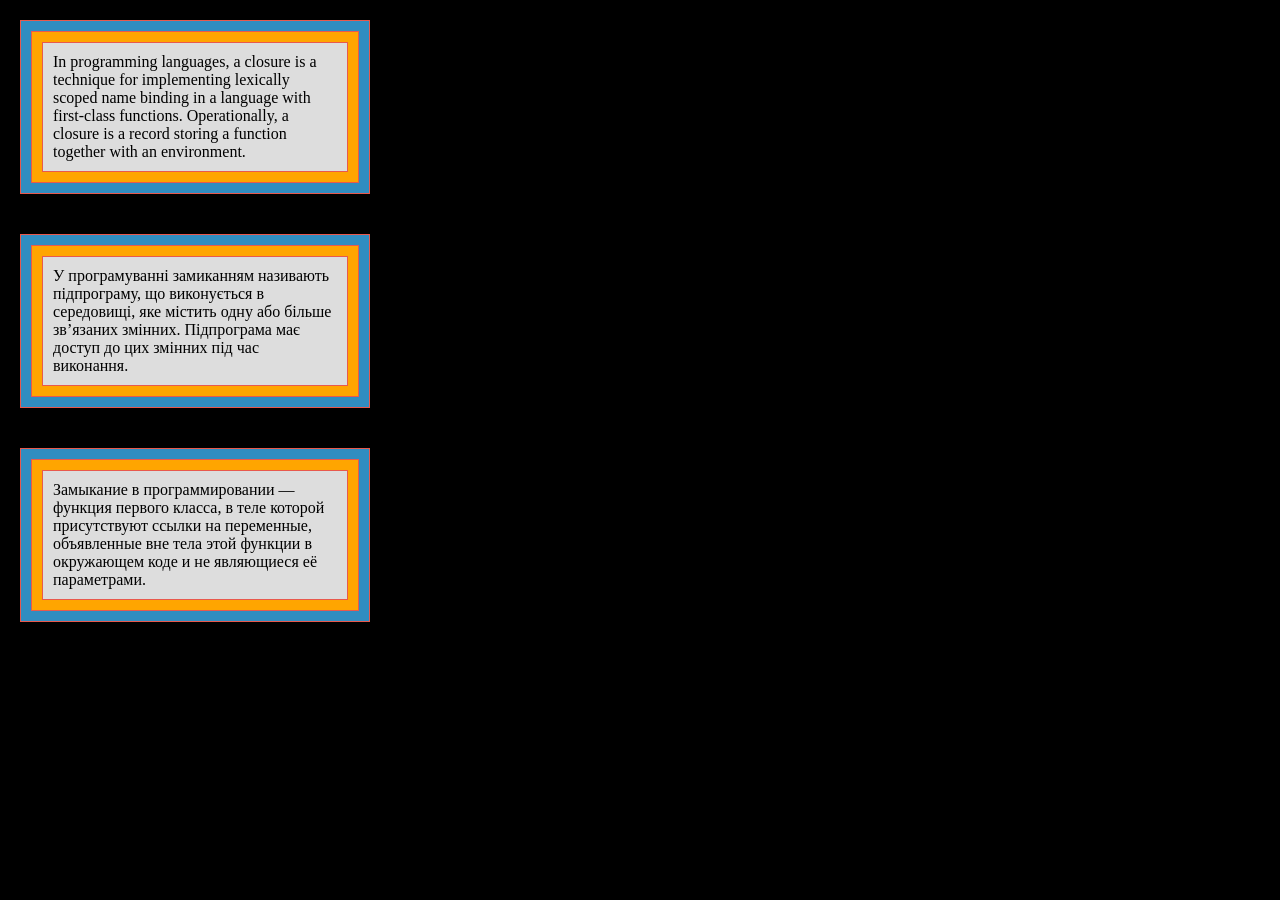
<file: index.html>
<!DOCTYPE html><html lang="en"><head><meta charset="UTF-8"><meta name="viewport" content="width=device-width, initial-scale=1.0"><title>Enclosures</title><link rel="stylesheet" href="style.a8ce4b11.css"></head><body> <div id="qa-block" class="blocks border-out"> <div class="blocks border-in"> <p class="blocks text"> In programming languages, a closure is a technique for implementing lexically scoped name binding in a language with first-class functions. Operationally, a closure is a record storing a function together with an environment. </p> </div> </div> <div class="blocks border-out"> <div class="blocks border-in"> <p class="blocks text"> У програмуванні замиканням називають підпрограму, що виконується в середовищі, яке містить одну або більше зв’язаних змінних. Підпрограма має доступ до цих змінних під час виконання. </p> </div> </div> <div class="blocks border-out"> <div class="blocks border-in"> <p class="blocks text"> Замыкание в программировании — функция первого класса, в теле которой присутствуют ссылки на переменные, объявленные вне тела этой функции в окружающем коде и не являющиеся её параметрами. </p> </div> </div> </body></html>
</file>
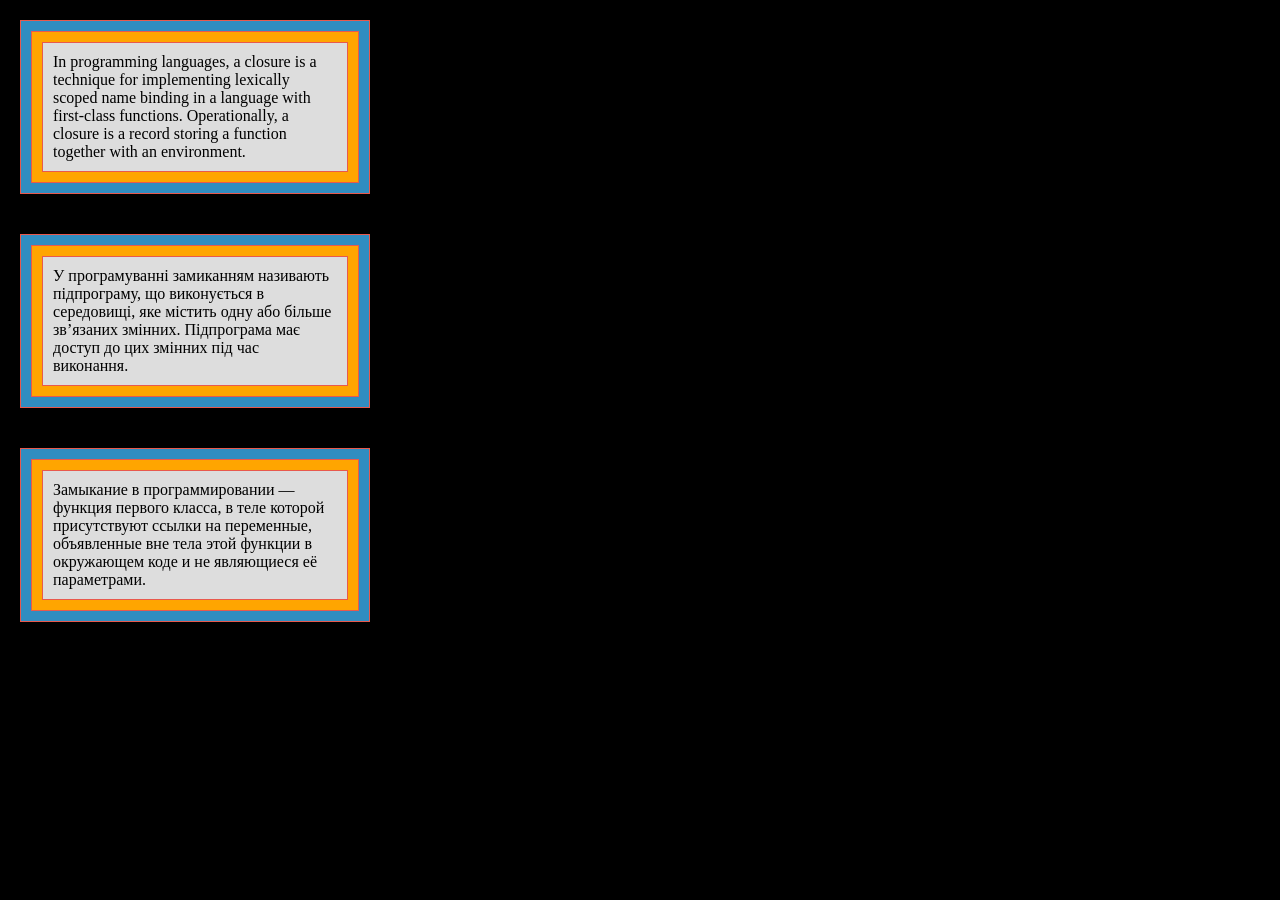
<file: src/index.html>
<!DOCTYPE html>
<html lang="en">
  <head>
    <meta charset="UTF-8">
    <meta name="viewport" content="width=device-width, initial-scale=1.0">
    <title>Enclosures</title>
    <link rel="stylesheet" href="./style.css">
  </head>
  <body>
    <div id="qa-block" class="blocks border-out">
      <div class="blocks border-in">
          <p class="blocks text">
            In programming languages, a closure is a technique for
            implementing lexically scoped name binding in a language
            with first-class functions. Operationally, a closure is a record
            storing a function together with an environment.
          </p>
      </div>
    </div>
    <div class="blocks border-out">
      <div class="blocks border-in">
          <p class="blocks text">
            У програмуванні замиканням називають підпрограму, що виконується в середовищі,
            яке містить одну або більше зв’язаних змінних.
            Підпрограма має доступ до цих змінних під час виконання.
          </p>
      </div>
    </div>
    <div class="blocks border-out">
      <div class="blocks border-in">
          <p class="blocks text">
            Замыкание в программировании — функция первого класса, в теле которой
            присутствуют ссылки на переменные, объявленные вне тела этой функции
            в окружающем коде и не являющиеся её параметрами.
          </p>
      </div>
    </div>
  </body>
</html>
</file>
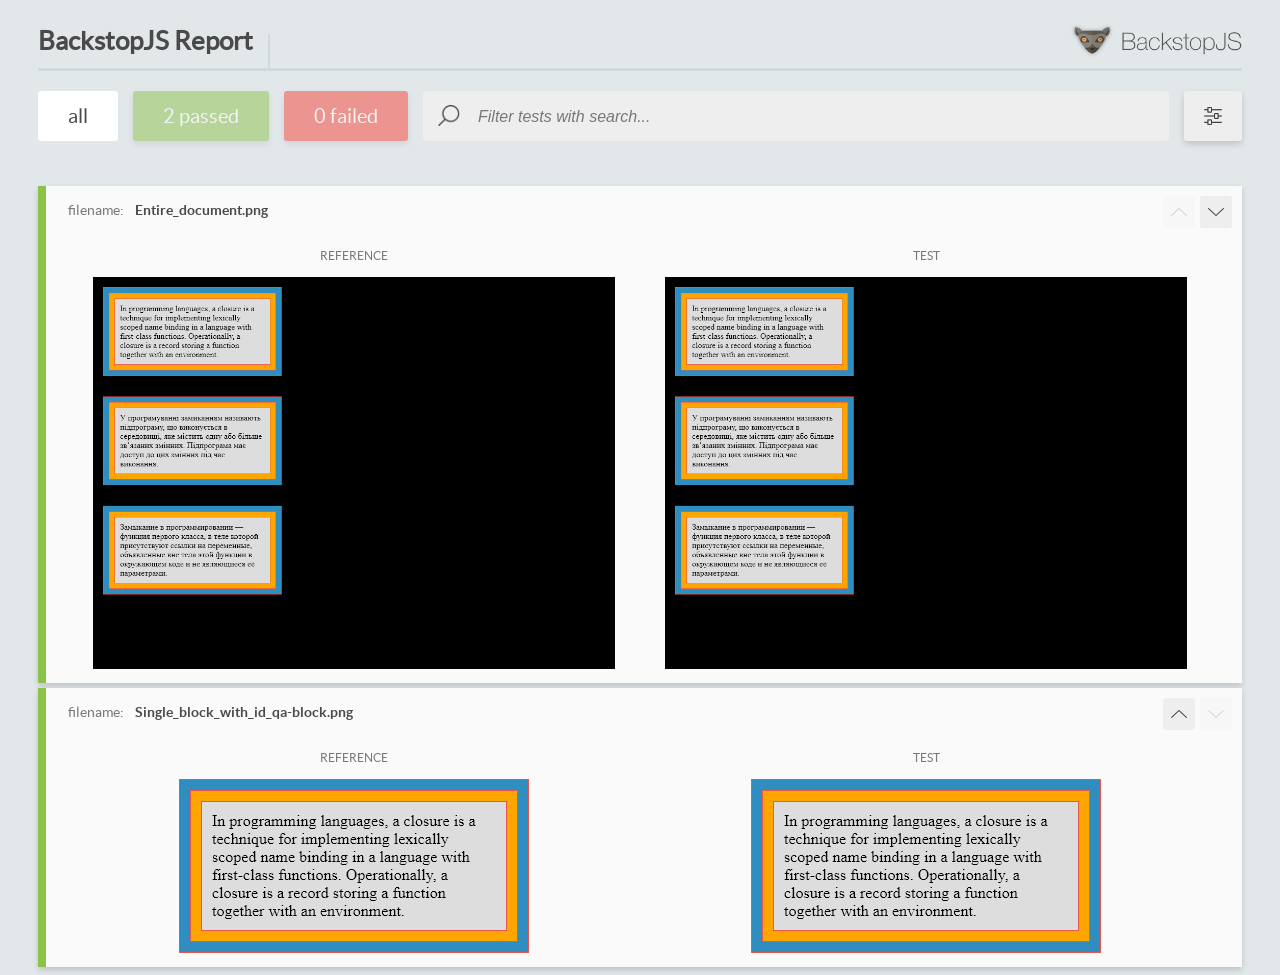
<file: report/html_report/index.html>
<!DOCTYPE html>
<html>
  <head>
    <meta charset="utf-8">
    <title>BackstopJS Report</title>

    <style>
      @font-face {
          font-family: 'latoregular';
          src: url('./assets/fonts/lato-regular-webfont.woff2') format('woff2'),
              url('./assets/fonts/lato-regular-webfont.woff') format('woff');
          font-weight: 400;
          font-style: normal;
      }
      @font-face {
          font-family: 'latobold';
          src: url('./assets/fonts/lato-bold-webfont.woff2') format('woff2'),
              url('./assets/fonts/lato-bold-webfont.woff') format('woff');
          font-weight: 700;
          font-style: normal;
      }

      .ReactModal__Body--open {
          overflow: hidden;
      }
      .ReactModal__Body--open .header {
        display: none;
      }

    </style>
  </head>
  <body style="background-color: #E2E7EA">
    <div id="root">

    </div>
    <script type="text/javascript">
      function report (report) { // eslint-disable-line no-unused-vars
        window.tests = report;
      }
    </script>
    <script type="text/javascript" src="config.js"></script>
    <script type="text/javascript" src="index_bundle.js"></script>
  </body>
</html>
</file>
<file: style.a8ce4b11.css>
*{box-sizing:border-box}body{background-color:#000;margin:0}.text{margin:0;background-color:#ddd}.blocks{border:1px solid #e8594d;padding:10px}.border-out{background-color:#308dc0;width:350px;margin:20px 20px 40px}.border-in{background-color:orange}
/*# sourceMappingURL=style.a8ce4b11.css.map */
</file>
<file: src/style.css>
* {
  box-sizing: border-box;
}

body {
  background-color: #000;
  margin: 0;
}

.text {
  margin: 0;
  background-color: #ddd;
}

.blocks {
  border: 1px solid #e8594d;
  padding: 10px;
}

.border-out {
  background-color: #308dc0;
  width: 350px;
  margin: 20px;
  margin-bottom: 40px;
}

.border-in {
  background-color: #ffa500;
}
</file>
